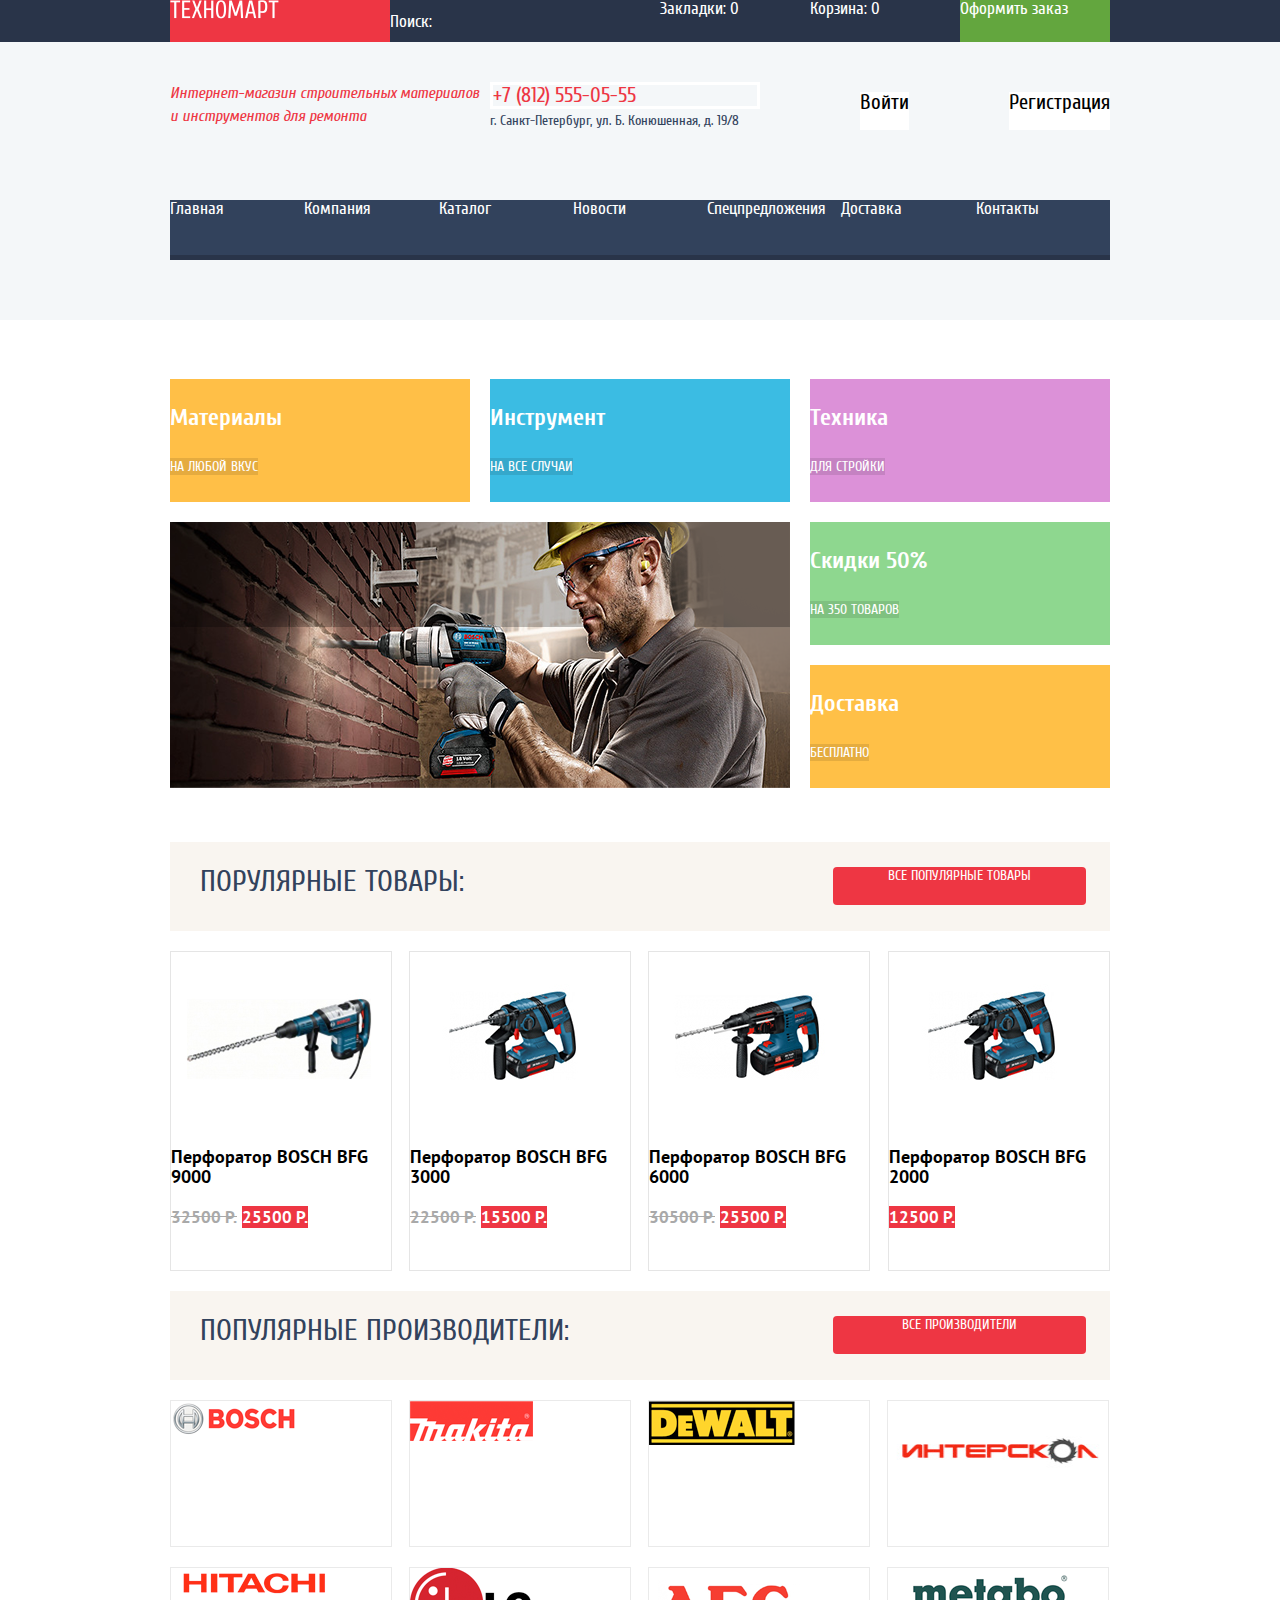
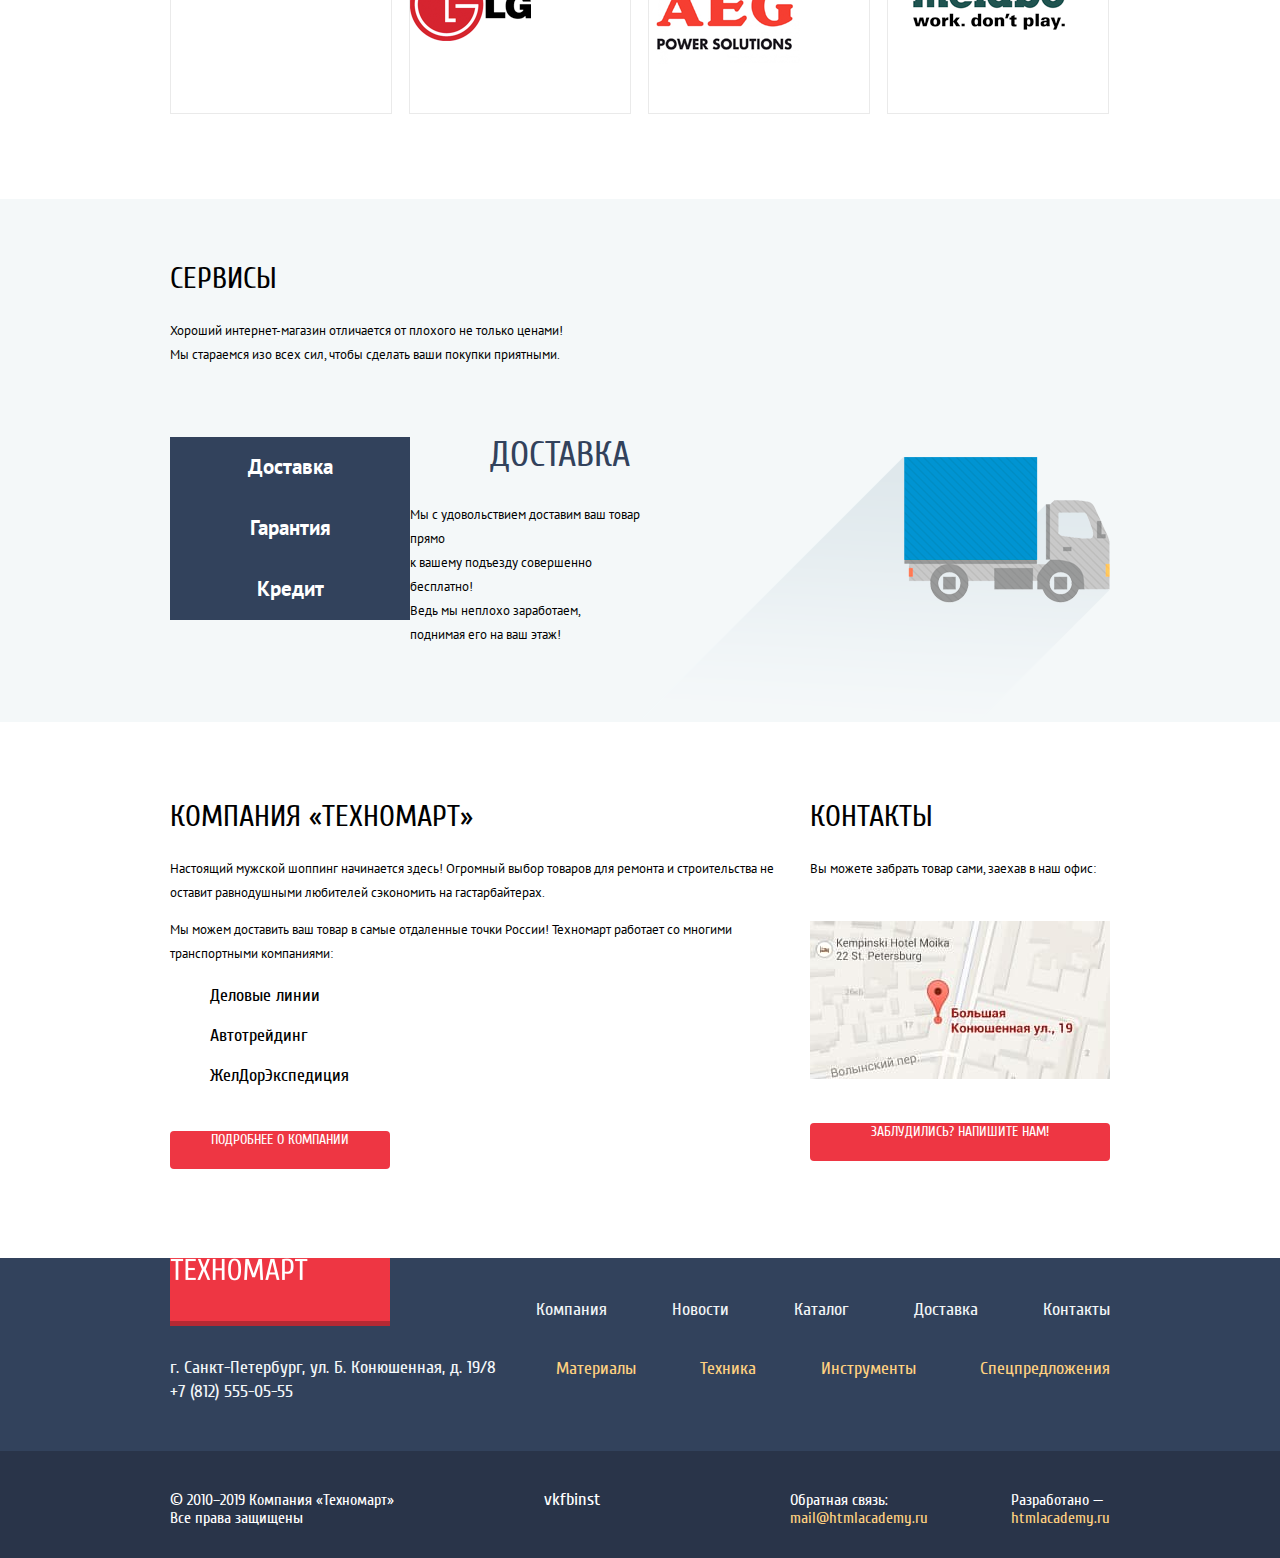
<file: index.html>
<!DOCTYPE html>
<html lang="ru">
  <head>
    <meta charset="utf-8">
    <title>HTML Academy: Техномарт</title>
    <link href="css/normalize.css" rel="stylesheet">
    <link href="css/style.css" rel="stylesheet">
  </head>
  <body>
    <header class="main-header">
      <div class="header-top">
        <div class="center">
          <a class="header-logo" href="#">
            <img src="img/logo-header.png" width="109" height="19" alt="Логотип магазина Техномарт">
          </a>
          <div class="searchfield-wrap">
            <form class="search-form" action="https://echo.htmlacademy.ru" method="GET">
              <input class="search-field" type="search" placeholder="Поиск:">
            </form>
          </div>
          <div class="bookmark-wrap">
            <a class="bookmark" href="#">Закладки: 0</a>
          </div>
          <div class="cart-wrap">
            <a class="cart" href="#">Корзина: 0</a>
          </div>
          <div class="order-wrap">
            <a class="order" href="#">Оформить заказ</a>
          </div>
        </div>
      </div>
      <div class="header-mid">
        <div class="description">
          <p>
            Интернет-магазин строительных материалов и инструментов для ремонта
          </p>
        </div>
        <div class="header-contacts">
          <a class="phone" href="tel:+78125550555">+7 (812) 555-05-55</a>
          <address class="adds">г. Санкт-Петербург, ул. Б. Конюшенная, д. 19/8</address>
        </div>
        <div class="login-wrap">
          <a class="login" href="#">Войти</a>
          <a class="registration" href="#">Регистрация</a>
        </div>
      </div>
      <nav class="main-navigation">
        <ul class="nav-list">
          <li class="nav-item">
            <a href="#">Главная</a>
          </li>
          <li class="nav-item">
            <a href="#">Компания</a>
          </li>
          <li class="nav-item">
            <a href="catalog.html">Каталог</a>
          </li>
          <li class="nav-item">
            <a href="#">Новости</a>
          </li>
          <li class="nav-item">
            <a href="#">Спецпредложения</a>
          </li>
          <li class="nav-item">
            <a href="#">Доставка</a>
          </li>
          <li class="nav-item">
            <a href="#">Контакты</a>
          </li>
        </ul>
      </nav>
    </header>
    <main class ="container">
      <h1 class="visually-hidden">Техномарт</h1>
      <section class="advantages">
        <h2 class="visually-hidden">Преимущества нашего магазина.</h2>
        <div class="advantages-left-wrap">
          <ul class="advantages-left-list">
            <li class="advantages-item yellow">
              <h3>Материалы</h3>
              <a class="advantages-link" href="#">на любой вкус</a>
            </li>
            <li class="advantages-item blue">
              <h3>Инструмент</h3>
              <a class="advantages-link" href="#">на все случаи</a>
            </li>
          </ul>
          <div class="advantages-slider">
            <div class="left-slide">
              <h3>Перфораторы</h3>
              <p>Настоящие мужские игрушки</p>
              <a class="advantages-slider-link button" href="catalog.html">открыть каталог</a>
              <img src="img/perforator.png" width="620" height="266" alt="перфораторы">
            </div>
            <div class="right-slide">
              <h3>Дрели</h3>
              <p>Соседям на радость</p>
              <a class="advantages-slider-link button" href="catalog.html">открыть каталог</a>
              <img src="img/drill.png" width="620" height="266" alt="дрели">
            </div>
            <button class="advantages-slider-btn-left" type="button" aria-label="назад">x</button>
            <button class="advantages-slider-btn-right" type="button" aria-label="вперед">x</button>
          </div>
        </div>
        <div class="advantages-right-wrap">
          <ul class="advantages-right-list">
            <li class="advantages-item purple">
              <h3>Техника</h3>
              <a class="advantages-link" href="#">для стройки</a>
            </li>
            <li class="advantages-item green">
              <h3>Скидки 50%</h3>
              <a class="advantages-link" href="#">на 350 товаров</a>
            </li>
            <li class="advantages-item yellow-dark">
              <h3>Доставка</h3>
              <a class="advantages-link" href="#">бесплатно</a>
            </li>
          </ul>
        </div>
      </section>
      <section class="popular-product">
        <div class="popular-product-title-wrap">
          <h2 class="popular-product-title">Порулярные товары:</h2>
          <a class="popular-product-title-link button" href="#">Все популярные товары</a>
        </div>
        <ul class="product-list">
          <li class="product-item">
            <a href="#">
              <img src="img/bfg-9000.jpg" width="218" height="170" alt="Перфоратор BOSCH BFG 9000">
            </a>
            <h3><a class="product-item-title" href="#">Перфоратор BOSCH BFG 9000</a></h3>
            <span class="price">32500 Р.</span>
            <span class="discount">25500 Р.</span>
            <div class="buy-wrap">
              <a class="buy" href="#">купить</a>
              <a class="bookmarks-btn" href="#">в закладки</a>
            </div>
          </li>
          <li class="product-item">
            <a href="#">
              <img src="img/bfg-3000.jpg" width="218" height="170" alt="Перфоратор BOSCH BFG 3000">
            </a>
            <h3><a class="product-item-title" href="#">Перфоратор BOSCH BFG 3000</a></h3>
            <span class="price">22500 Р.</span>
            <span class="discount">15500 Р.</span>
            <div class="buy-wrap">
              <a class="buy" href="#">купить</a>
              <a class="bookmarks-btn" href="#">в закладки</a>
            </div>
          </li>
          <li class="product-item">
            <a href="#">
              <img src="img/bfg-6000.jpg" width="218" height="170" alt="Перфоратор BOSCH BFG 6000">
            </a>
            <h3><a class="product-item-title" href="#">Перфоратор BOSCH BFG 6000</a></h3>
            <span class="price">30500 Р.</span>
            <span class="discount">25500 Р.</span>
            <div class="buy-wrap">
              <a class="buy" href="#">купить</a>
              <a class="bookmarks-btn" href="#">в закладки</a>
            </div>
          </li>
          <li class="product-item special-item">
            <a href="#">
              <img src="img/bfg-2000.jpg" width="218" height="170" alt="Перфоратор BOSCH BFG 2000">
            </a>
            <h3><a class="product-item-title" href="#">Перфоратор BOSCH BFG 2000</a></h3>
            <span class="discount">12500 Р.</span>
            <div class="buy-wrap">
              <a class="buy" href="#">купить</a>
              <a class="bookmarks-btn" href="#">в закладки</a>
            </div>
          </li>
        </ul>
      </section>
      <section class="producer">
        <div class="producer-title-wrap">
          <h2 class="producer-title">Популярные производители:</h2>
          <a class="popular-product-title-link button" href="#">Все производители</a>
        </div>
        <ul class="producer-list">
          <li class="producer-item">
            <a class="producer-item-link" href="#">
              <img src="img/bosch.png" width="126" height="37" alt="Bosch">
            </a>
          </li>
          <li class="producer-item">
            <a class="producer-item-link" href="#">
              <img src="img/makita.png" width="123" height="40" alt="Makita">
            </a>
          </li>
          <li class="producer-item">
            <a class="producer-item-link" href="#">
              <img src="img/dewalt.png" width="146" height="44" alt="Dewalt">
            </a>
          </li>
          <li class="producer-item">
            <a class="producer-item-link" href="#">
              <img src="img/interskol.png" width="220" height="88" alt="Интерскол">
            </a>
          </li>
          <li class="producer-item">
            <a class="producer-item-link" href="#">
              <img src="img/hitachi.png" width="169" height="31" alt="Hitachi">
            </a>
          </li>
          <li class="producer-item">
            <a class="producer-item-link" href="#">
              <img src="img/lg.png" width="121" height="73" alt="Lg">
            </a>
          </li>
          <li class="producer-item">
            <a class="producer-item-link" href="#">
              <img src="img/aeg.png" width="151" height="96" alt="Aeg">
            </a>
          </li>
          <li class="producer-item">
            <a class="producer-item-link" href="#">
              <img src="img/metabo.png" width="204" height="69" alt="Metabo">
            </a>
          </li>
        </ul>
      </section>
      <section class="service">
        <div class="service-wrapper">
          <div class="service-title-wrapper">
            <h2 class="service-title">Сервисы</h2>
            <p>Хороший интернет-магазин отличается от плохого не только ценами!</p>
            <p>Мы стараемся изо всех сил, чтобы сделать ваши покупки приятными.</p>
          </div>
          <div class="service-slider">
            <ul class="service-slider-list">
              <li class="service-slider-item">
                <button class="service-slider-btn" type="button">Доставка</button>
              </li>
              <li class="service-slider-item">
                <button class="service-slider-btn" type="button">Гарантия</button>
              </li>
              <li class="service-slider-item">
                <button class="service-slider-btn" type="button">Кредит</button>
              </li>
            </ul>
            <div class="slide-delivery">
              <div class="slide-delivery-wrapper">
                <h3 class="slide-delivery-title">Доставка</h3>
                <p>
                  Мы с удовольствием доставим ваш товар прямо <br>
                  к вашему подъезду совершенно бесплатно! <br>
                  Ведь мы неплохо заработаем, <br>
                  поднимая его на ваш этаж!
                </p>
              </div>
              <div class="delivery-wrap">
                <img src="img/delivery.png" width="468" height="261" alt="Доставка">
              </div>
            </div>
            <div class="slide-guarantee">
              <h3 class="slide-guarantee-title">Гарантия</h3>
              <p>
                Если купленный у нас товар поломается или заискрит, <br>
                а также в случае пожара, спровоцированного его возгоранием, <br>
                вы всегда можете быть уверены в нашей гарантии. Мы обменяем <br>
                сгоревший товар на новый. <br>
                Дом уж восстановите как-нибудь сами.
              </p>
              <div class="guarantee-wrap">
                <img src="img/guarantee.png" width="389" height="283" alt="Гарантия">
              </div>
            </div>
            <div class="slide-credit">
              <h3 class="slide-credit-title">Кредит</h3>
              <p>
                Залезть в долговую яму стало проще! <br>
                Кредитные консультанты придут вам на помощь.
              </p>
              <div class="credit-wrap">
                <img src="img/credit.png" width="465" height="285" alt="Кредит">
              </div>
              <a class="slide-credit-link" href="#">Отправить заявку</a>
            </div>
          </div>
        </div>
      </section>
      <div class="company-wrap">
        <section class="company">
          <h2 class="company-title">Компания «Техномарт»</h2>
          <p>
            Настоящий мужской шоппинг начинается здесь! Огромный выбор товаров для ремонта и строительства не оставит равнодушными
            любителей сэкономить на гастарбайтерах.
          </p>
          <p>
            Мы можем доставить ваш товар в самые отдаленные точки России! Техномарт работает со многими транспортными компаниями:
          </p>
          <ul class="transport-list">
            <li class="transport-item">Деловые линии</li>
            <li class="transport-item">Автотрейдинг</li>
            <li class="transport-item">ЖелДорЭкспедиция</li>
          </ul>
          <a class="company-btn button" href="#">Подробнее о компании</a>
        </section>
        <section class="contacts">
          <h2 class="contacts-title">Контакты</h2>
          <p>
            Вы можете забрать товар сами, заехав в наш офис:
          </p>
          <div class="map">
            <a href="#">
              <img src="img/small-map.jpg" width="300" height="158" alt="Большая Конюшенная, д. 19/8">
            </a>
          </div>
          <a class="contacts-btn button" href="#">Заблудились? Напишите нам!</a>
        </section>
      </div>
    </main>
    <footer class="main-footer">
      <div class="footer-top">
        <div class="footer-top-center">
          <div class="footer-top-wrap">
            <a class="footer-logo" href="#">
              <img src="img/logo-footer.png" width="138" height="23" alt="Логотип магазина Техномарт">
            </a>
            <div class="footer-contacts">
              <address class="adds-footer">г. Санкт-Петербург, ул. Б. Конюшенная, д. 19/8</address>
              <a class="phone-footer" href="tel:+78125550555">+7 (812) 555-05-55</a>
            </div>
          </div>
          <nav class="footer-navigation">
            <ul class="footer-top-list">
              <li class="footer-top-item">
                <a href="#">Компания</a>
              </li>
              <li class="footer-top-item">
                <a href="#">Новости</a>
              </li>
              <li class="footer-top-item">
                <a href="catalog.html">Каталог</a>
              </li>
              <li class="footer-top-item">
                <a href="#">Доставка</a>
              </li>
              <li class="footer-top-item">
                <a href="#">Контакты</a>
              </li>
            </ul>
            <ul class="footer-bot-list">
              <li class="footer-bot-item">
                <a href="#">Материалы</a>
              </li>
              <li class="footer-bot-item">
                <a href="#">Техника</a>
              </li>
              <li class="footer-bot-item">
                <a href="#">Инструменты</a>
              </li>
              <li class="footer-bot-item">
                <a href="#">Спецпредложения</a>
              </li>
            </ul>
          </nav>
        </div>
      </div>
      <div class="footer-bot">
        <div class="footer-bot-center">
          <div class="copyright">
            <p>© 2010–2019 Компания «Техномарт»</p>
            <p>Все права защищены</p>
          </div>
          <ul class="social-btn-list">
            <li class="social-btn-item">
              <a href="#" aria-label="Вконтакте">vk</a>
            </li>
            <li class="social-btn-item" >
              <a href="#" aria-label="Фейсбук">fb</a>
            </li>
            <li class="social-btn-item">
              <a href="#" aria-label="Инстаграм">inst</a>
            </li>
          </ul>
          <div class="feedback-footer">
            <p>Обратная связь:</p>
            <a class="feedback-mail" href="https://htmlacademy.ru/contacts" target="_blank" rel="noopener">mail@htmlacademy.ru</a>
          </div>
          <div class="developed">
            <p>Разработано —</p>
            <a class="developed-mail" href="https://htmlacademy.ru/intensive/htmlcss" target="_blank" rel="noopener">htmlacademy.ru</a>
          </div>
        </div>
      </div>
    </footer>
    <section class="cart-modal">
      <h2 class="visually-hidden">Корзина</h2>
      <div class="cart-top">
        <button class="cart-close" type="button" aria-label="закрыть корзину">x</button>
        <p class="cart-description">Товар добавлен в корзину!</p>
      </div>
      <div class="cart-bot">
        <ul class="cart-list">
          <li  class="cart-item">
            <a class="cart-btn button" href="#">оформить заказ</a>
          </li>
          <li class="cart-item">
            <a class="resume-btn" href="#">продолжить покупки</a>
          </li>
        </ul>
      </div>
    </section>
    <section class="feedback-modal">
      <h2 class="visually-hidden">Обратная связь</h2>
      <form class="feedback-form" action="https://echo.htmlacademy.ru" method="POST">
        <div class="fedback-top">
          <button class="feedback-close" type="button" aria-label="закрыть форму отправки обратной связи">x</button>
          <div class="name-field-wrap">
            <input class="name-field" type="text" id="name-field" placeholder="Имя Фамилия">
            <label for="name-field">Ваше имя:</label>
          </div>
          <div class="email-field-wrap">
            <input class="email-field" type="email" id="email-field" placeholder="email@example.com">
            <label for="email-field">Ваш e-mail:</label>
          </div>
          <div class="text-field-wrap">
            <textarea class="text-field" id=text-field cols="50" rows="7" placeholder="В свободной форме"></textarea>
            <label for="text-field">Текст письма:</label>
          </div>
        </div>
        <div class="feedback-bot">
          <button class="feedback-btn button" type="submit">отправить</button>
        </div>
      </form>
    </section>
    <div class="map-modal">
      <button class="close-map" type="button" aria-label="закрыть карту">x</button>
      <img src="img/big-map.png" width="970" height="476" alt="Большая Конюшенная, д. 19/8">
    </div>
  </body>
</html>
</file>
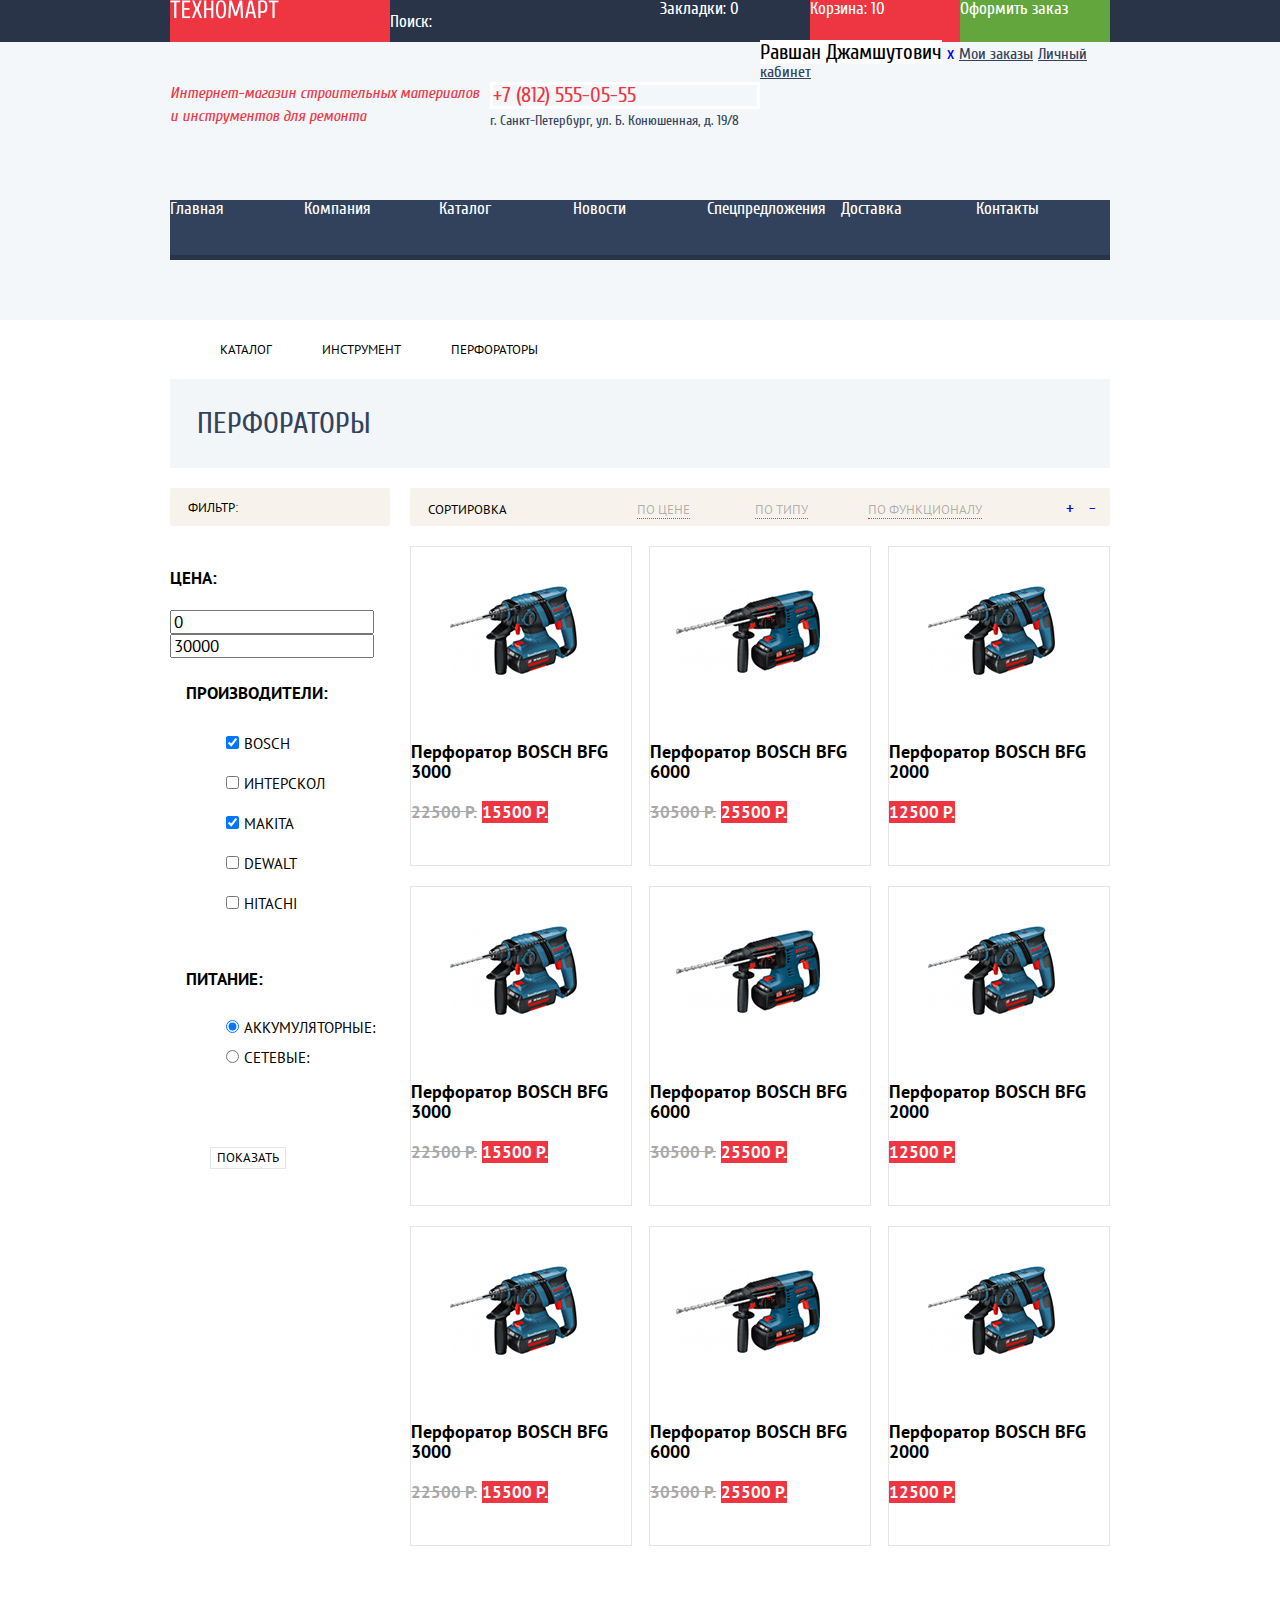
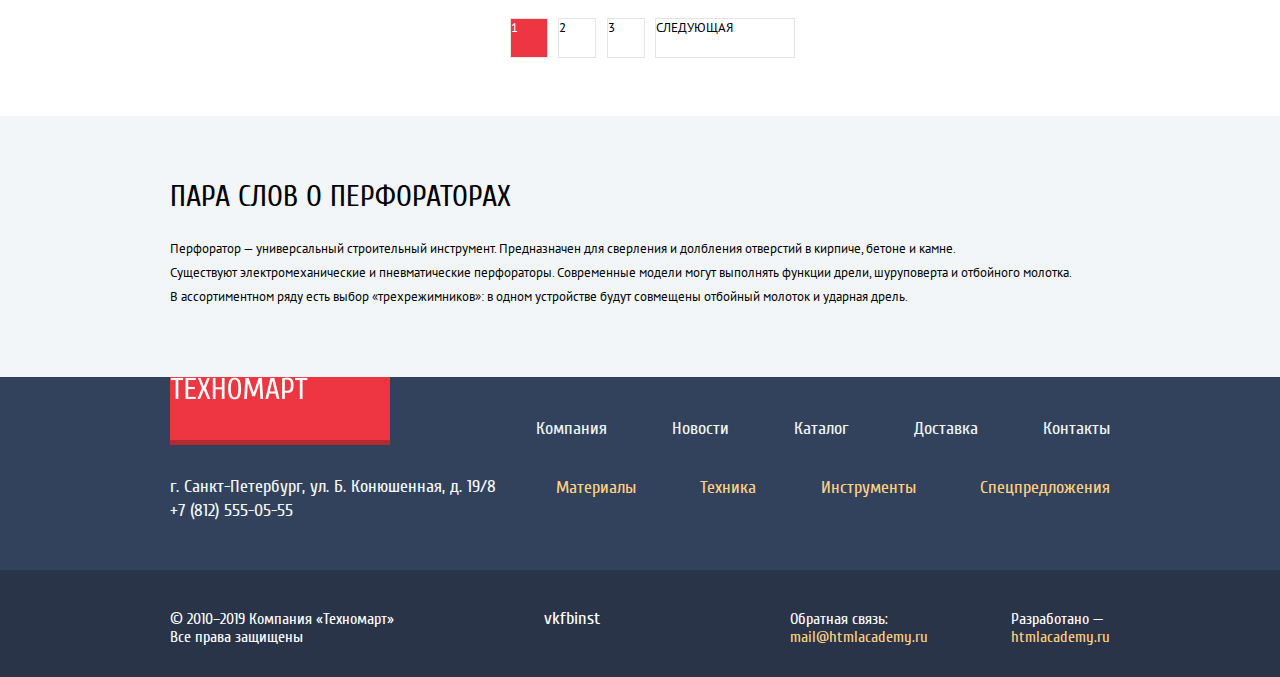
<file: catalog.html>
<!DOCTYPE html>
<html lang="ru">
  <head>
    <meta charset="utf-8">
    <title>HTML Academy: Техномарт</title>
    <link href="css/normalize.css" rel="stylesheet">
    <link href="css/style.css" rel="stylesheet">
  </head>
  <body>
    <header class="main-header">
      <div class="header-top">
        <div class="center">
          <a class="header-logo" href="#">
            <img src="img/logo-header.png" width="109" height="19" alt="Логотип магазина Техномарт">
          </a>
          <div class="searchfield-wrap">
            <form class="search-form" action="https://echo.htmlacademy.ru" method="GET">
              <input class="search-field" type="search" placeholder="Поиск:">
            </form>
          </div>
          <div class="bookmark-wrap">
            <a class="bookmark" href="#">Закладки: 0</a>
          </div>
          <div class="cart-wrap">
            <a class="cart cart-catalog" href="#">Корзина: 10</a>
          </div>
          <div class="order-wrap">
            <a class="order" href="#">Оформить заказ</a>
          </div>
        </div>
      </div>
      <div class="header-mid">
        <div class="description">
          <p>
            Интернет-магазин строительных материалов и инструментов для ремонта
          </p>
        </div>
        <div class="header-contacts">
          <a class="phone" href="tel:+78125550555">+7 (812) 555-05-55</a>
          <address class="adds">г. Санкт-Петербург, ул. Б. Конюшенная, д. 19/8</address>
        </div>
        <div class="login-wrap-catalog">
          <a class="login-link" href="#">Равшан Джамшутович</a>
          <a class="login-exit" href="#" aria-label="выйти из профиля">x</a>
          <a class="login-nav" href="#">Мои заказы</a>
          <a class="login-nav" href="#">Личный кабинет</a>
        </div>
      </div>
      <nav class="main-navigation">
        <ul class="nav-list">
          <li class="nav-item">
            <a href="index.html">Главная</a>
          </li>
          <li class="nav-item">
            <a href="#">Компания</a>
          </li>
          <li class="nav-item">
            <a href="#">Каталог</a>
          </li>
          <li class="nav-item">
            <a href="#">Новости</a>
          </li>
          <li class="nav-item">
            <a href="#">Спецпредложения</a>
          </li>
          <li class="nav-item">
            <a href="#">Доставка</a>
          </li>
          <li class="nav-item">
            <a href="#">Контакты</a>
          </li>
        </ul>
      </nav>
    </header>
    <main class="container">
      <nav class="secondary-navigation">
        <ul class="crumbs-list">
          <li class="crumbs-item">
            <a href="#">каталог</a>
          </li>
          <li class="crumbs-item">
            <a href="#">инструмент</a>
          </li>
          <li class="crumbs-item">
            <a>перфораторы</a>
          </li>
        </ul>
      </nav>
      <div class="title-catalog-wrap">
        <h1 class="title-catalog">Перфораторы</h1>
      </div>
      <div class="sorting-wrapper">
        <div class="filter-title-wrap">
          <h2 class="filter-title">Фильтр:</h2>
        </div>
        <div class="sorting-wrap">
          <h3>Сортировка</h3>
          <ul class="sorting-list">
            <li class="sorting-item">
              <a class="sorting-link" href="#">по цене</a>
            </li>
            <li class="sorting-item">
              <a class="sorting-link" href="#">по типу</a>
            </li>
            <li class="sorting-item">
              <a class="sorting-link" href="#">по функционалу</a>
            </li>
          </ul>
          <ul class="option-list">
            <li class="option-item">
              <a class="option-link" href="#">+</a>
            </li>
            <li class="option-item">
              <a class="option-link" href="#">-</a>
            </li>
          </ul>
        </div>
      </div>
      <div class="filter-product-wrapper">
        <section class="filter">
          <h2 class="visually-hidden">Сортировка тораров</h2>
          <div class="filter-range">
            <h3 class="range-title">Цена:</h3>
            <div class="range-controls">
              <div class="scale">
                <div class="stripe"></div>
              </div>
              <div class="range-switch-left"></div>
              <div class="range-switch-right"></div>
            </div>
            <div class="range-price">
              <div class="range-price-min-wrap">
                <input class="range-price-min" type="number"  name="min" value="0">
              </div>
              <div class="range-price-max-wrap">
                <input class="range-price-max" type="number" name="max" value="30000">
              </div>
            </div>
          </div>
          <form class="filter-form" action="https://echo.htmlacademy.ru" method="GET">
            <fieldset class="maker-set">
              <legend>Производители:</legend>
              <ul class="maker-list">
                <li class="maker-item">
                  <input class="maker-checkbox" type="checkbox" name="bosch" id="bosch-checkbox" checked>
                  <label for="bosch-checkbox">Bosch</label>
                </li>
                <li class="maker-item">
                  <input class="maker-checkbox" type="checkbox" name="interskol" id="interskol-checkbox">
                  <label for="bosch-checkbox">Интерскол</label>
                </li>
                <li class="maker-item">
                  <input class="maker-checkbox" type="checkbox" name="makita" id="makita-checkbox" checked>
                  <label for="makita-checkbox">Makita</label>
                </li>
                <li class="maker-item">
                  <input class="maker-checkbox" type="checkbox" name="dewalt" id="dewalt-checkbox">
                  <label for="dewalt-checkbox">Dewalt</label>
                </li>
                <li class="maker-item">
                  <input class="maker-checkbox" type="checkbox" name="hitachi" id="hitachi-checkbox">
                  <label for="hitachi-checkbox">Hitachi</label>
                </li>
              </ul>
            </fieldset>
            <fieldset class="nutrition-set">
              <legend>Питание:</legend>
              <ul class="nutrition-list">
                <li class="nutrition-item">
                  <input class="nutrition-radio" type="radio" name="nutrition-group" value="battery" id="battery-radio" checked>
                  <label for="battery-radio">Аккумуляторные:</label>
                </li>
                <li class="nutrition-item">
                  <input class="nutrition-radio" type="radio" name="nutrition-group" value="network" id="network-radio">
                  <label for="network-radio">Сетевые:</label>
                </li>
              </ul>
            </fieldset>
            <button class="filter-btn" type="submit">Показать</button>
          </form>
        </section>
        <section class="product">
          <h2 class="visually-hidden">Выбор перфораторов</h2>
          <ul class="product-list">
            <li class="product-item">
              <a href="#">
                <img src="img/bfg-3000.jpg" width="218" height="170" alt="Перфоратор BOSCH BFG 3000">
              </a>
              <h3><a class="product-item-title" href="#">Перфоратор BOSCH BFG 3000</a></h3>
              <span class="price">22500 Р.</span>
              <span class="discount">15500 Р.</span>
              <div class="buy-wrap">
                <a class="buy" href="#">купить</a>
                <a class="bookmarks-btn" href="#">в закладки</a>
              </div>
            </li>
            <li class="product-item">
              <a href="#">
                <img src="img/bfg-6000.jpg" width="218" height="170" alt="Перфоратор BOSCH BFG 6000">
              </a>
              <h3><a class="product-item-title" href="#">Перфоратор BOSCH BFG 6000</a></h3>
              <span class="price">30500 Р.</span>
              <span class="discount">25500 Р.</span>
              <div class="buy-wrap">
                <a class="buy" href="#">купить</a>
                <a class="bookmarks-btn" href="#">в закладки</a>
              </div>
            </li>
            <li class="product-item">
              <a href="#">
                <img src="img/bfg-2000.jpg" width="218" height="170" alt="Перфоратор BOSCH BFG 2000">
              </a>
              <h3><a class="product-item-title" href="#">Перфоратор BOSCH BFG 2000</a></h3>
              <span class="discount">12500 Р.</span>
              <div class="buy-wrap">
                <a class="buy" href="#">купить</a>
                <a class="bookmarks-btn" href="#">в закладки</a>
              </div>
            </li>
            <li class="product-item">
              <a href="#">
                <img src="img/bfg-3000.jpg" width="218" height="170" alt="Перфоратор BOSCH BFG 3000">
              </a>
              <h3><a class="product-item-title" href="#">Перфоратор BOSCH BFG 3000</a></h3>
              <span class="price">22500 Р.</span>
              <span class="discount">15500 Р.</span>
              <div class="buy-wrap">
                <a class="buy" href="#">купить</a>
                <a class="bookmarks-btn" href="#">в закладки</a>
              </div>
            </li>
            <li class="product-item">
              <a href="#">
                <img src="img/bfg-6000.jpg" width="218" height="170" alt="Перфоратор BOSCH BFG 6000">
              </a>
              <h3><a class="product-item-title" href="#">Перфоратор BOSCH BFG 6000</a></h3>
              <span class="price">30500 Р.</span>
              <span class="discount">25500 Р.</span>
              <div class="buy-wrap">
                <a class="buy" href="#">купить</a>
                <a class="bookmarks-btn" href="#">в закладки</a>
              </div>
            </li>
            <li class="product-item">
              <a href="#">
                <img src="img/bfg-2000.jpg" width="218" height="170" alt="Перфоратор BOSCH BFG 2000">
              </a>
              <h3><a class="product-item-title" href="#">Перфоратор BOSCH BFG 2000</a></h3>
              <span class="discount">12500 Р.</span>
              <div class="buy-wrap">
                <a class="buy" href="#">купить</a>
                <a class="bookmarks-btn" href="#">в закладки</a>
              </div>
            </li>
            <li class="product-item">
              <a href="#">
                <img src="img/bfg-3000.jpg" width="218" height="170" alt="Перфоратор BOSCH BFG 3000">
              </a>
              <h3><a class="product-item-title" href="#">Перфоратор BOSCH BFG 3000</a></h3>
              <span class="price">22500 Р.</span>
              <span class="discount">15500 Р.</span>
              <div class="buy-wrap">
                <a class="buy" href="#">купить</a>
                <a class="bookmarks-btn" href="#">в закладки</a>
              </div>
            </li>
            <li class="product-item">
              <a href="#">
                <img src="img/bfg-6000.jpg" width="218" height="170" alt="Перфоратор BOSCH BFG 6000">
              </a>
              <h3><a class="product-item-title" href="#">Перфоратор BOSCH BFG 6000</a></h3>
              <span class="price">30500 Р.</span>
              <span class="discount">25500 Р.</span>
              <div class="buy-wrap">
                <a class="buy" href="#">купить</a>
                <a class="bookmarks-btn" href="#">в закладки</a>
              </div>
            </li>
            <li class="product-item">
              <a href="#">
                <img src="img/bfg-2000.jpg" width="218" height="170" alt="Перфоратор BOSCH BFG 2000">
              </a>
              <h3><a class="product-item-title" href="#">Перфоратор BOSCH BFG 2000</a></h3>
              <span class="discount">12500 Р.</span>
              <div class="buy-wrap">
                <a class="buy" href="#">купить</a>
                <a class="bookmarks-btn" href="#">в закладки</a>
              </div>
            </li>
          </ul>
        </section>
      </div>
      <ul class="pagination-list">
        <li class="pagination-item">
          <a class="pagination-link current">1</a>
        </li>
        <li class="pagination-item">
          <a class="pagination-link" href="#">2</a>
        </li>
        <li class="pagination-item">
          <a class="pagination-link" href="#">3</a>
        </li>
        <li class="pagination-item">
          <a class="pagination-link" href="#">следующая</a>
        </li>
      </ul>
      <section class="description-perforator">
        <div class="description-perforator-wrap">
          <h2 class="description-title">Пара слов о перфораторах</h2>
          <p>
            Перфоратор — универсальный строительный инструмент. Предназначен для сверления и долбления отверстий в кирпиче,
            бетоне и камне.
          </p>
          <p>
            Существуют электромеханические и пневматические перфораторы. Современные модели могут выполнять функции дрели,
            шуруповерта и отбойного молотка.
          </p>
          <p>
            В ассортиментном ряду есть выбор «трехрежимников»: в одном устройстве будут совмещены отбойный молоток и ударная дрель.
          </p>
        </div>
      </section>
    </main>
    <footer class="main-footer">
      <div class="footer-top">
        <div class="footer-top-center">
          <div class="footer-top-wrap">
            <a class="footer-logo" href="#">
              <img src="img/logo-footer.png" width="138" height="23" alt="Логотип магазина Техномарт">
            </a>
            <div class="footer-contacts">
              <address class="adds-footer">г. Санкт-Петербург, ул. Б. Конюшенная, д. 19/8</address>
              <a class="phone-footer" href="tel:+78125550555">+7 (812) 555-05-55</a>
            </div>
          </div>
          <nav class="footer-navigation">
            <ul class="footer-top-list">
              <li class="footer-top-item">
                <a href="#">Компания</a>
              </li>
              <li class="footer-top-item">
                <a href="#">Новости</a>
              </li>
              <li class="footer-top-item">
                <a href="#">Каталог</a>
              </li>
              <li class="footer-top-item">
                <a href="#">Доставка</a>
              </li>
              <li class="footer-top-item">
                <a href="#">Контакты</a>
              </li>
            </ul>
            <ul class="footer-bot-list">
              <li class="footer-bot-item">
                <a href="#">Материалы</a>
              </li>
              <li class="footer-bot-item">
                <a href="#">Техника</a>
              </li>
              <li class="footer-bot-item">
                <a href="#">Инструменты</a>
              </li>
              <li class="footer-bot-item">
                <a href="#">Спецпредложения</a>
              </li>
            </ul>
          </nav>
        </div>
      </div>
      <div class="footer-bot">
        <div class="footer-bot-center">
          <div class="copyright">
            <p>© 2010–2019 Компания «Техномарт»</p>
            <p>Все права защищены</p>
          </div>
          <ul class="social-btn-list">
            <li class="social-btn-item">
              <a href="#" aria-label="Вконтакте">vk</a>
            </li>
            <li class="social-btn-item" >
              <a href="#" aria-label="Фейсбук">fb</a>
            </li>
            <li class="social-btn-item">
              <a href="#" aria-label="Инстаграм">inst</a>
            </li>
          </ul>
          <div class="feedback-footer">
            <p>Обратная связь:</p>
            <a class="feedback-mail" href="https://htmlacademy.ru/contacts" target="_blank" rel="noopener">mail@htmlacademy.ru</a>
          </div>
          <div class="developed">
            <p>Разработано —</p>
            <a class="developed-mail" href="https://htmlacademy.ru/intensive/htmlcss" target="_blank" rel="noopener">htmlacademy.ru</a>
          </div>
        </div>
      </div>
    </footer>
    <section class="cart-modal">
      <h2 class="visually-hidden">Корзина</h2>
      <div class="cart-top">
        <button class="cart-close" type="button" aria-label="закрыть корзину">x</button>
        <p class="cart-description">Товар добавлен в корзину!</p>
      </div>
      <div class="cart-bot">
        <ul class="cart-list">
          <li  class="cart-item">
            <a class="cart-btn button" href="#">оформить заказ</a>
          </li>
          <li class="cart-item">
            <a class="resume-btn" href="#">продолжить покупки</a>
          </li>
        </ul>
      </div>
    </section>
  </body>
</html>
</file>
<file: css/style.css>
/* cuprum-regular - latin_cyrillic */
@font-face {
  font-family: 'Cuprum';
  font-style: normal;
  font-weight: 400;
  src: local('Cuprum Regular'), local('Cuprum-Regular'),
       url('../fonts/cuprum-v11-latin_cyrillic-regular.woff2') format('woff2'),
       url('../fonts/cuprum-v11-latin_cyrillic-regular.woff') format('woff');
  font-display: swap;
}
/* cuprum-italic - latin_cyrillic */
@font-face {
  font-family: 'Cuprum';
  font-style: italic;
  font-weight: 400;
  src: local('Cuprum Italic'), local('Cuprum-Italic'),
       url('../fonts/cuprum-v11-latin_cyrillic-italic.woff2') format('woff2'),
       url('../fonts/cuprum-v11-latin_cyrillic-italic.woff') format('woff');
  font-display: swap;
}
/* cuprum-700 - latin_cyrillic */
@font-face {
  font-family: 'Cuprum';
  font-style: normal;
  font-weight: 700;
  src: local('Cuprum Bold'), local('Cuprum-Bold'),
       url('../fonts/cuprum-v11-latin_cyrillic-700.woff2') format('woff2'),
       url('../fonts/cuprum-v11-latin_cyrillic-700.woff') format('woff');
  font-display: swap;
}

/* pt-sans-regular - latin_cyrillic */
@font-face {
  font-family: 'PT Sans';
  font-style: normal;
  font-weight: 400;
  src: local('PT Sans'), local('PTSans-Regular'),
       url('../fonts/pt-sans-v11-latin_cyrillic-regular.woff2') format('woff2'),
       url('../fonts/pt-sans-v11-latin_cyrillic-regular.woff') format('woff');
  font-display: swap;
}
/* pt-sans-700 - latin_cyrillic */
@font-face {
  font-family: 'PT Sans';
  font-style: normal;
  font-weight: 700;
  src: local('PT Sans Bold'), local('PTSans-Bold'),
       url('../fonts/pt-sans-v11-latin_cyrillic-700.woff2') format('woff2'),
       url('../fonts/pt-sans-v11-latin_cyrillic-700.woff') format('woff');
  font-display: swap;
}

body {
  margin: 0;
  padding: 0;

  font-family: "Cuprum", Arial, sans-serif;
  font-size: 18px;
  line-height: 18px;
  font-weight: 400;
  color: #000000;

  background-color: #ffffff;
}

a {
  text-decoration: none;
}

.visually-hidden {
  position: absolute;

  width: 1px;
  height: 1px;
  margin: -1px;
  border: 0;
  padding: 0;

  clip: rect(0 0 0 0);
  overflow: hidden;
}

.button {
  font-family: "Cuprum", Arial, sans-serif;
  font-size: 14px;
  line-height: 18px;
  color: #ffffff;
  background-color: #ee3643;
  text-transform: uppercase;
  text-align: center;
  border: none;
}

.button:hover,
.button:focus {
  background-color: #ca2c37;
}

.button:active {
  background-color: #ba2732;
}

/*index-header-----------------------------------------------------------------------------*/
.main-header {
  background-color: #f4f7f9;

  min-height: 320px;
}

/*header-top*/
.header-top {
  background-color: #293449;

  width: 100%;
  min-height: 42px;
}

.center {
  width: 940px;
  margin: 0 auto;
  padding: 0 10px;

  display: flex;
}

.header-logo {
  width: 220px;
  height: 42px;
  margin: 0;
  padding: 0;
}

.footer-logo {
  width: 220px;
  height: 68px;
  margin: 0;
  padding: 0;
  display: block;

  box-shadow: inset 0px -5px 0 0 rgba(0, 0, 0, 0.24);
}

.header-logo,
.footer-logo {
  background-color: #ee3643;
}

.header-logo:hover,
.header-logo:focus,
.footer-logo:hover,
.footer-logo:focus {
  background-color: #ca2c37;
}

.header-logo:active,
.footer-logo:active {
  background-color: #ba2732;
}

.search-form input {
  font: inherit;
  background-color: #293449;

  border: none;
  outline: none;
}

.search-field:focus,
.search-field:active {
  color: #000000;
  background-color: #ffffff;
}

.search-field:hover,
.cart:hover,
.bookmark:hover,
.cart:focus,
.bookmark:focus {
  background-color: #212a3a;
}

.search-field {
  width: 270px;
  height: 42px;
  margin: 0;
  padding: 0;
}

.cart:active,
.bookmark:active {
  color: rgba(255, 255, 255, 0.6);
  background-color: #161d29;
}

.search-field,
.search-field::placeholder,
.cart,
.bookmark,
.order {
  font-size: 17px;
  color: #ffffff;
}

.bookmark-wrap,
.cart-wrap,
.order-wrap {
  width: 150px;
  height: 42px;
  margin: 0;
  padding: 0;
}

.bookmark,
.cart,
.order {
  display: block;
  height: 100%;
}

.order {
  background-color: #63a63e;
}

.order:hover,
.order:focus {
  background-color:#5fbb2d ;
}

.order:active {
  color: rgba(255, 255, 255, 0.5);
  background-color: #518534;
}
/*header-top*/

.header-mid {
  width: 940px;
  min-height: 158px;
  margin: 0 auto;
  padding: 0;

  display: flex;
}

.description p {
  font-size: 16px;
  line-height: 23px;
  font-style: italic;
  color: #ee3643;
  text-align: left;

  margin-top: 40px;
}

.description {
  width: 320px;
  margin: 0;
  padding: 0;
}

.header-contacts {
  width: 270px;
  margin: 0;
  padding: 0;

  display: flex;
  flex-direction: column;
}

.phone {
  font-size: 21px;
  line-height: 21px;
  color: #ee3643;
  border: solid 3px #ffffff;

  margin-top: 40px;
}

.adds {
  font-size: 14px;
  line-height: 24px;
  font-style: normal;
  color: #32425c;
}

.login-wrap {
  width: 350px;
  margin: 0;
  padding: 0;

  display: flex;
}

.login,
.registration {
  font-size: 21px;
  line-height: 21px;
  color: inherit;
  background-color: #ffffff;
}

.login {
  margin-top: 50px;
  margin-bottom: 70px;
  margin-left: 100px;
}

.registration {
  margin-top: 50px;
  margin-bottom: 70px;
  margin-left: auto;
}

.login:hover,
.registration:hover,
.login:focus,
.registration:focus {
  color: #ee3643;
}

.login:active,
.registration:active {
  color: rgba(0, 0, 0, 0.3);
}

/* main-navigation */
.nav-list {
  font-size: 17px;
  line-height: 17px;
  list-style: none;
  background-color: #32425c;
  box-shadow: inset 0px -5px 0 0 #293449;

  display: flex;
  width: 940px;
  min-height: 60px;
  margin: 0 auto;
  padding: 0;
}

.nav-item {
  width: 160px;
  margin: 0;
  padding: 0;
}

.nav-item a {
  color: #ffffff;
  display: block;
  height: 100%;
}

.nav-item a:hover,
.nav-item a:focus {
  background-color: #293449;
}

.nav-item a:active {
  opacity: 0.5;
  background-color: #1d2739;
}
/* .main-navigation */

/*index-header-----------------------------------------------------------------------------*/

/* catalog-header -------------------------------------------------------------------------*/
.cart-catalog {
  background-color: #ee3643;
}

.cart-catalog:hover,
.cart-catalog:focus {
  background-color: #ca2c37;
}

.cart-catalog:active {
  background-color: #ba2732;
}

.login-wrap-catalog {
  width: 350px;
  margin: 0;
  padding: 0;
}

.login-link {
  font-size: 21px;
  line-height: 21px;
  color: #000000;
  background-color: #ffffff;
}

.login-link:active {
  color: rgba(0, 0, 0, 0.3);
}

.login-nav {
  font-size: 16px;
  color: #32425c;
  text-decoration: underline;
}

.login-nav:hover,
.login-nav:focus {
  color: #ee3643;
}

.login-nav:active {
  color: rgba(50, 66, 92, 0.3);
}
/* catalog-header ------------------------------------------------------------------------*/

/* index-main-----------------------------------------------------------------------------*/

/*advantages------------------------------------------------------------------------------*/
.advantages {
  width: 940px;
  height: 410px;
  margin: 0 auto;
  padding: 0;
  margin-top: 59px;
  display: flex;
}

.advantages-left-list {
  margin: 0;
  padding: 0;
  display: flex;
  justify-content: space-between;


}

.advantages-right-list {
  margin: 0;
  padding: 0;

  display: flex;
  flex-direction: column;
  margin-left: 20px;
}

.advantages-left-list,
.advantages-right-list {
  list-style: none;
}

.advantages-item {
  width: 300px;
  height: 123px;
}

.advantages-item h3 {
  font-size: 24px;
  line-height: 30px;
  font-weight: 700;
  color: #ffffff;
}

.yellow {
  background-color: #ffbf47;
}

.blue {
  background-color: #3bbce3;
}

.purple {
  background-color: #dc91d8;
}

.green {
  background-color: #8ed78f;
  margin-top: 20px;
}

.yellow-dark {
  background-color: #ffc047;
  margin-top: 20px;
}

.advantages-link {
  font-size: 14px;
  line-height: 18px;
  text-transform: uppercase;
  color: #ffffff;
  background-color: rgba(0, 0, 0, 0.1);
}

.advantages-link:hover,
.advantages-link:focus {
  background-color: rgba(0, 0, 0, 0.2);
}

.advantages-link:active {
  background-color: rgba(0, 0, 0, 0.3);
}

.advantages-slider {
  margin-top: 20px;
}

.left-slide {
  display: none;
}

.right-slide h3,
.right-slide p {
  display: none;
}

.advantages-slider-link {
  display: none;
}

.advantages-slider h3 {
  font-size: 36px;
  line-height: 36px;
  font-weight: 700;
  color: #ffffff;
  text-transform: uppercase;
}

.advantages-slider p {
  font-size: 18px;
  line-height: 24px;
  color: #ffffff;
}

.advantages-slider-btn-left,
.advantages-slider-btn-right {
  display: none;
}
/*advantages-------------------------------------------------------------------------------*/
.popular-product {
  width: 940px;
  min-height: 427px;
  margin: 0 auto;
  padding: 0;
  margin-top: 53px;
}

.popular-product-title-wrap,
.producer-title-wrap {
  background-color: #f9f5f0;

  width: 940px;
  height: 89px;
  display: flex;
  margin-bottom: 20px;
}

.popular-product-title,
.producer-title {
  font-size: 30px;
  line-height: 30px;
  font-weight: 400;
  color: #32425c;
  text-transform: uppercase;

  margin-left: 30px;
}

.popular-product-title-link {
  border-radius: 4px;
  width: 253px;
  height: 38px;
  margin-left: auto;
  margin-top: 25px;
  margin-right: 24px;
}

.producer {
  width: 940px;
  min-height: 420px;
  margin: 0 auto;
  padding: 0;
}

.producer-list {
  list-style: none;
  min-height: 310px;
  margin: 0;
  padding: 0;
  margin-top: 20px;

  display: flex;
  flex-wrap: wrap;
}

.producer-item {
  background-color: #ffffff;
  border: solid 1px #eaeaea;

  width: 220px;
  height: 145px;
  margin-right: 17px;
  margin-bottom: 20px;
}

.producer-item:nth-child(4n) {
  margin-right: 0;
}

.producer-item:hover,
.producer-item:focus {
  box-shadow: 0px 10px 25px 0 rgba(41, 52, 73, 0.5);
  border: none;
}

.producer-item:active {
  box-shadow: 0px 4px 10px 0 rgba(41, 52, 73, 0.5);
  opacity: 0.3;
  border: none;
}

/* Service-------------------------------------------------------------------------------- */
.service {
  background-color: #f4f8f9;

  width: 100%;
  min-height: 522px;
  margin-top: 65px;
}

.service-wrapper {
  width: 940px;
  margin: 0 auto;
  padding: 0;
}

.service-title-wrapper {
  display: flex;
  flex-direction: column;
}

.service-title {
  font-size: 30px;
  line-height: 30px;
  font-weight: 400;
  text-transform: uppercase;

  margin-top: 65px;
}

.service-title-wrapper p {
  margin: 0;
  padding: 0;
}

.service p {
  font-family: "PT Sans", Arial, sans-serif;
  font-size: 13px;
  line-height: 24px;
}

.service-slider {
  display: flex;
}

.service-slider-list {
  list-style: none;
  margin: 0;
  padding: 0;

  margin-top: 70px;
}

.service-slider-btn {
  font-family: "PT Sans", Arial, sans-serif;
  font-size: 21px;
  line-height: 30px;
  font-weight: 700;
  color: #ffffff;
  background-color: #32425c;
  border: none;
  outline: none;

  width: 240px;
  height: 61px;
}

.service-slider-btn:hover,
.service-slider-btn:focus {
  background-color: #293449;
}

.service-slider-btn:active {
  color: #32425c;
  background-color: #ffffff;
}

.slide-delivery {
  display: flex;
  margin-top: 70px;
}

.slide-delivery-wrapper {
  display: flex;
  flex-direction: column;
}

.slide-delivery-title {
  margin: 0;
  padding: 0;
  margin-left: 80px;
}

.slide-delivery-wrapper p {
  margin-top: 30px;
}

.delivery-wrap {
  margin-top: 20px;
}

.service h3 {
  font-size: 36px;
  line-height: 36px;
  text-transform: uppercase;
  font-weight: 400;
  color: #32425c;
}

.slide-credit-link {
  font-size: 14px;
  line-height: 18px;
  text-transform: uppercase;
  color: #ffffff;
  background-color: #ff5357;
}

.slide-credit-link:hover,
.slide-credit-link:focus {
  background-color: #ee3643;
}

.slide-credit-link:active {
  background-color: #ca2c37;
}

.slide-guarantee {
  display: none;
}

.slide-credit {
  display: none;
}
/* Service----------------------------------------------------------------------------- */

/* Company*/
.company-wrap {
  width: 940px;
  min-height: 536px;
  margin: 0 auto;
  padding: 0;

  display: flex;
}

.company-title,
.contacts-title {
  font-size: 30px;
  line-height: 30px;
  font-weight: 400;
  text-transform: uppercase;

  margin-top: 80px;
}

.company p,
.contacts p {
  font-family: "PT Sans", Arial, sans-serif;
  font-size: 13px;
  line-height: 24px;
}

.map {
  margin-top: 40px;
}

.transport-list {
  font-size: 18px;
  line-height: 20px;

  list-style: none;
}

.transport-item {
  margin-top: 20px;
}

.company-btn {
  width: 220px;
  height: 38px;
  border-radius: 4px;
  margin-top: 45px;

  display: block;
}

.contacts-btn {
  width: 300px;
  height: 38px;
  border-radius: 4px;
  margin-top: 40px;

  display: block;
}
/* index-main--------------------------------------------------------------------------*/

/* catalog-main------------------------------------------------------------------------*/
.crumbs-list {
  list-style: none;

  width: 940px;
  min-height: 59px;
  margin: 0 auto;
  padding: 0;
  display: flex;
}

.crumbs-item {
  margin-top: 20px;
  margin-left: 50px;
}

.crumbs-item a {
  font-family: "PT Sans", Arial, sans-serif;
  font-size: 13px;
  line-height: 18px;
  color: #000000;
  text-transform: uppercase;
}

.title-catalog-wrap {
  width: 940px;
  min-height: 89px;
  margin: 0 auto;
  padding: 0;
  display: flex;
  background-color: #f2f6f8;
}

.title-catalog {
  font-size: 30px;
  line-height: 30px;
  color: #32425c;
  font-weight: 400;
  text-transform: uppercase;
  background-color: #f2f6f8;

  margin-top: 30px;
  margin-left: 27px;
}

/* Filter------------------------------------------------------------------------------ */
.sorting-list,
.option-list {
  list-style: none;
  display: flex;
  margin: 0;
  padding: 0;
}

.option-list {
  margin-left: auto;
  margin-right: 15px;
  margin-top: 12px;
}

.option-item:first-child {
  margin-right: 15px;
}

.sorting-list {
  margin-left: 130px;
  margin-top: 12px;
}

.sorting-item:nth-child(2) {
  margin-left: 65px;
}

.sorting-item:nth-child(3) {
  margin-left: 60px;
}

.sorting-wrapper {
  width: 940px;
  margin: 0 auto;
  padding: 0;

  display: flex;
  margin-top: 20px;
  justify-content: space-between;
}

.filter-title-wrap {
  width: 220px;
  height: 38px;
}

.sorting-wrap {
  width: 700px;
  height: 38px;
  min-height: 38px;
  margin: 0;
  padding: 0;

  display: flex;
}

.sorting-wrap h3 {
  margin-left: 18px;
}

.filter-title-wrap,
.sorting-wrap {
  background-color: #f7f3ec;

  border-radius: 2px;
}

.filter-title {
  margin-left: 18px;
}

.filter-title,
.sorting-wrap h3,
.sorting-link {
  font-family: "PT Sans", Arial, sans-serif;
  font-size: 13px;
  line-height: 18px;
  font-weight: 400;
  text-transform: uppercase;
}

.sorting-link {
  color: rgba(0, 0, 0, 0.3);
  border-bottom: dotted 1px #ee3643;
}

.sorting-link:hover,
.sorting-link:focus {
  color: #000000;
  border-bottom: solid 1px #ee3643;
}

.sorting-link:active {
  color: #ee3643;
  border: none;
}

.filter-product-wrapper {
  width: 940px;
  min-height: 995px;
  margin: 0 auto;
  padding: 0;
  margin-top: 20px;

  display: flex;
  justify-content: space-between;
}

.filter {
  width: 220px;
  min-height: 995px;
  margin: 0;
  padding: 0;
}

.range-title,
.filter-form legend {
  font-family: "PT Sans", Arial, sans-serif;
  font-size: 17px;
  line-height: 30px;
  font-weight: 700;
  text-transform: uppercase;
}

.range-price-min,
.range-price-max {
  font-family: "PT Sans", Arial, sans-serif;
  font-size: 17px;
  line-height: 18px;
  text-transform: uppercase;
}

.maker-set,
.nutrition-set {
  border: none;
}

.maker-set {
  margin-top: 20px;
}

.maker-item {
  margin-right: 30px;
  margin-top: 20px;
}

.maker-list,
.nutrition-list {
  list-style: none;
}

.nutrition-set {
  margin-top: 20px;
}

.nutrition-item {
  margin-top: 10px;
}

.maker-list label,
.nutrition-list label {
  font-family: "PT Sans", Arial, sans-serif;
  font-size: 15px;
  line-height: 20px;
  text-transform: uppercase;
}

.filter-btn {
  margin-top: 50px;
  margin-left: 40px;
}

.filter-btn {
  font-family: "PT Sans", Arial, sans-serif;
  font-size: 13px;
  line-height: 18px;
  text-transform: uppercase;
  color: #000000;
  background-color: #ffffff;
  border: solid 1px #e5e5e5;
  outline: none;
}

.filter-btn:hover,
.filter-btn:focus {
  border: solid 1px #bdc6ca;
}

.filter-btn:active {
  border: solid 1px #ee3643;
}
/* Filter--------------------------------------------------------------------------- */

/* product-------------------------------------------------------------------------- */
.product {
  width: 700px;
  min-height: 995px;
  margin: 0;
  padding: 0;
}

.product-list {
  list-style: none;

  display: flex;
  flex-wrap: wrap;
  margin: 0;
  padding: 0;
}

.product-item {
  border: solid 1px #e5e5e5;

  width: 220px;
  min-height: 318px;
  margin-bottom: 20px;
  margin-right: 17px;
}

.product-item:nth-child(3n) {
  margin-right: 0;
}

.special-item {
  margin-right: 0;
  margin-left: auto;
}

.product-item:hover {
  box-shadow: 0px 10px 25px 0 rgba(41, 52, 73, 0.5);
  border: none;
}

.product-item-title {
  font-family: "PT Sans", Arial, sans-serif;
  font-size: 18px;
  line-height: 20px;
  font-weight: 700;
  color: #000000;
}

.price,
.discount {
  font-family: "PT Sans", Arial, sans-serif;
  font-size: 17px;
  line-height: 18px;
  font-weight: 700;
}

.price {
  color: #a9a9a9;
  text-decoration: line-through;
}

.discount {
  color: #ffffff;
  background-color: #ee3643;
}

.buy-wrap {
  display: none;
}

.buy,
.bookmarks-btn {
  font-family: "Cuprum", Arial, sans-serif;
  font-size: 14px;
  line-height: 18px;
  text-transform: uppercase;
}

.buy {
  color: #ffffff;
  background-color: #63a63e;
  box-shadow: inset 0px -3px 0 0 #367315;
}

.buy:hover,
.buy:focus {
  background-color: #5fbb2d;
}

.buy:active {
  background-color: #518534;
}

.bookmarks-btn {
  color: #32425c;
  background-color: #ffffff;
  border: solid 3px #63a63e;

  outline: none;
}

.bookmarks-btn:hover,
.bookmarks-btn:focus {
  border: solid 3px #32425c;
}

.bookmarks-btn:active {
  border: solid 3px #32425c;
  opacity: 0.3;
}
/* product-------------------------------------------------------------------------- */

.pagination-list {
  list-style: none;
  width: 285px;
  min-height: 38px;
  display: flex;
  margin-top: 52px;
  margin-left: 470px;
  justify-content: space-between;
}

.pagination-item {
  width: 38px;
  height: 38px;
}

.pagination-item:last-child {
  width: 140px;
}

.pagination-link {
  font-family: "PT Sans", Arial, sans-serif;
  font-size: 13px;
  line-height: 18px;
  text-transform: uppercase;
  color: #000000;
  background-color: #ffffff;
  border: solid 1px #e5e5e5;
  outline: none;

  display: block;
  height: 100%;
}

.pagination-link:hover,
.pagination-link:focus {
  border: solid 1px #bdc6ca;
}

.pagination-link:active {
  border: solid 1px #ee3643;
}

.current {
  font-family: "PT Sans", Arial, sans-serif;
  font-size: 13px;
  line-height: 18px;
  color: #ffffff;
  background-color: #ee3643;
}

.description-perforator {
  background-color: #f2f6f8;

  width: 100%;
  min-height: 261px;
  margin-top: 60px;
}

.description-perforator-wrap {
  width: 940px;
  margin: 0 auto;
  padding: 0;

  display: flex;
  flex-direction: column;
}

.description-perforator-wrap p {
  margin: 0;
  padding: 0;
}

.description-title {
  font-size: 30px;
  line-height: 30px;
  font-weight: 400;
  text-transform: uppercase;

  margin-top: 66px;
  margin-bottom: 25px;
}

.description-perforator p {
  font-family: "PT Sans", Arial, sans-serif;
  font-size: 13px;
  line-height: 24px;
}
/* catalog-main------------------------------------------------------------------------*/

/* Footer -----------------------------------------------------------------------------*/

/* Top */
.footer-top {
  background-color: #32425c;
  margin: 0;
  padding: 0;
  width: 100%;
  min-height: 193px;
}

.footer-top-center,
.footer-bot-center {
  width: 940px;
  margin: 0 auto;
  padding: 0;

  display: flex;
}

.footer-contacts {
  margin-top: 30px;
}

.adds-footer,
.phone-footer {
  line-height: 24px;
  color: #f3f7f9;
  font-style: normal;
}

.footer-navigation {
  width: 520px;
  margin: 0;
  padding: 0;

  flex-grow: 1;
}

.footer-top-list {
  display: flex;
  justify-content: space-between;
  margin-top: 40px;
}

.footer-bot-list {
  display: flex;
  margin-top: 35px;
  justify-content: space-between;
  margin-left: 20px;
}

.footer-top-list,
.footer-bot-list {
  list-style: none;
}

.footer-top-item a {
  line-height: 24px;
  color: #f1f5f7;
}

.footer-bot-item a {
  line-height: 24px;
  color: #ffd180;
}

.footer-top-item a:hover,
.footer-bot-item a:hover,
.footer-top-item a:focus,
.footer-bot-item a:focus {
  text-decoration: underline;
}

.footer-top-item a:active,
.footer-bot-item a:active {
  opacity: 0.5;
  text-decoration: none;
}
/* Top */

/* Bot */
.footer-bot {
  background-color: #293449;
  margin: 0;
  padding: 0;
  width: 100%;
  min-height: 107px;
}

.copyright {
  font-size: 16px;
  color: #ffffff;

  margin-top: 40px;
}

.copyright p {
  margin: 0;
  padding: 0;
}

.social-btn-list {
  list-style: none;

  display: flex;
  margin-top: 40px;
  margin-left: 110px;
}

.social-btn-item a {
  color: #ffffff;
}

.feedback-footer {
  margin-top: 40px;
  margin-left: 190px;
}

.feedback-footer p,
.feedback-footer a {
  margin: 0;
  padding: 0;
}

.developed {
  margin-top: 40px;
  margin-left: auto;
}

.developed p,
.developed a {
  margin: 0;
  padding: 0;
}

.feedback-footer p,
.developed p {
  font-size: 16px;
  color: #ffffff;
}

.feedback-mail,
.developed-mail {
  font-size: 16px;
  color: #ffd180;
}

.feedback-mail:hover,
.developed-mail:hover,
.feedback-mail:focus,
.developed-mail:focus {
  text-decoration: underline;
}

.feedback-mail:active,
.developed-mail:active {
  color: #ee3643;
  text-decoration: none;
}
/* Footer -----------------------------------------------------------------------------*/

/*modal elements --------------------------------------------------------------------- */

/* Cart-modal */
.cart-modal {
  display: none;
}

.cart-top {
  background-color: #ffffff;
}

.cart-description {
  font-size: 30px;
  line-height: 30px;
}

.cart-list {
  list-style: none;
}

.cart-bot {
  background-color: #f1f1f1;
}

.resume-btn {
  font-size: 14px;
  color: #000000;
  background-color: #ffffff;
  text-transform: uppercase;
}

/* feedback-modal */
.feedback-modal {
  display: none;
}

.feedback-form input,
.feedback-form textarea {
  font-family: "PT Sans", Arial, sans-serif;
  font-size: 13px;
  line-height: 18px;
  color: #a9a9a9;

  outline:none;
  border: solid 2px #d7dcde;
  resize: none;
}

.feedback-form input:hover,
.feedback-form textarea:hover {
  border: solid 2px #b5b5b5
}

.feedback-form input:focus,
.feedback-form textarea:focus {
  border: solid 2px #ee3643;
}

.map-modal {
  display: none;
}
</file>
